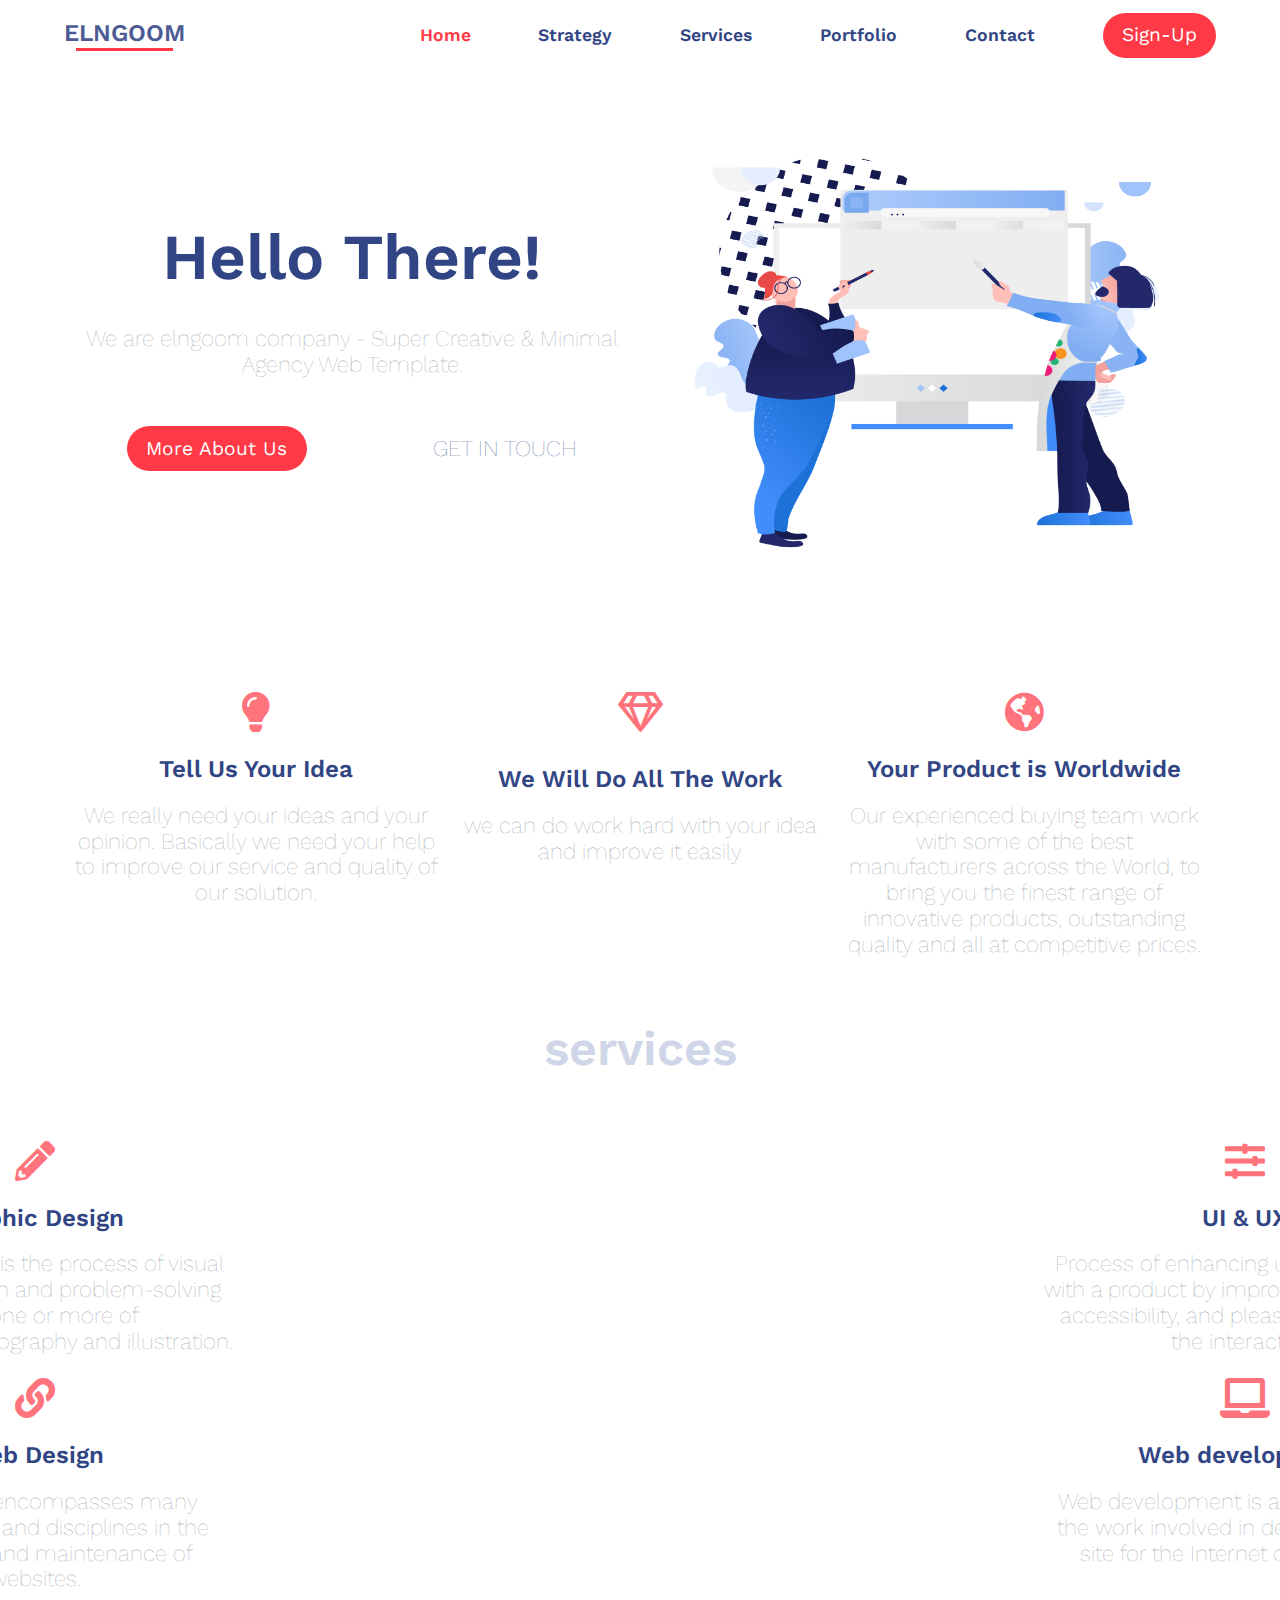
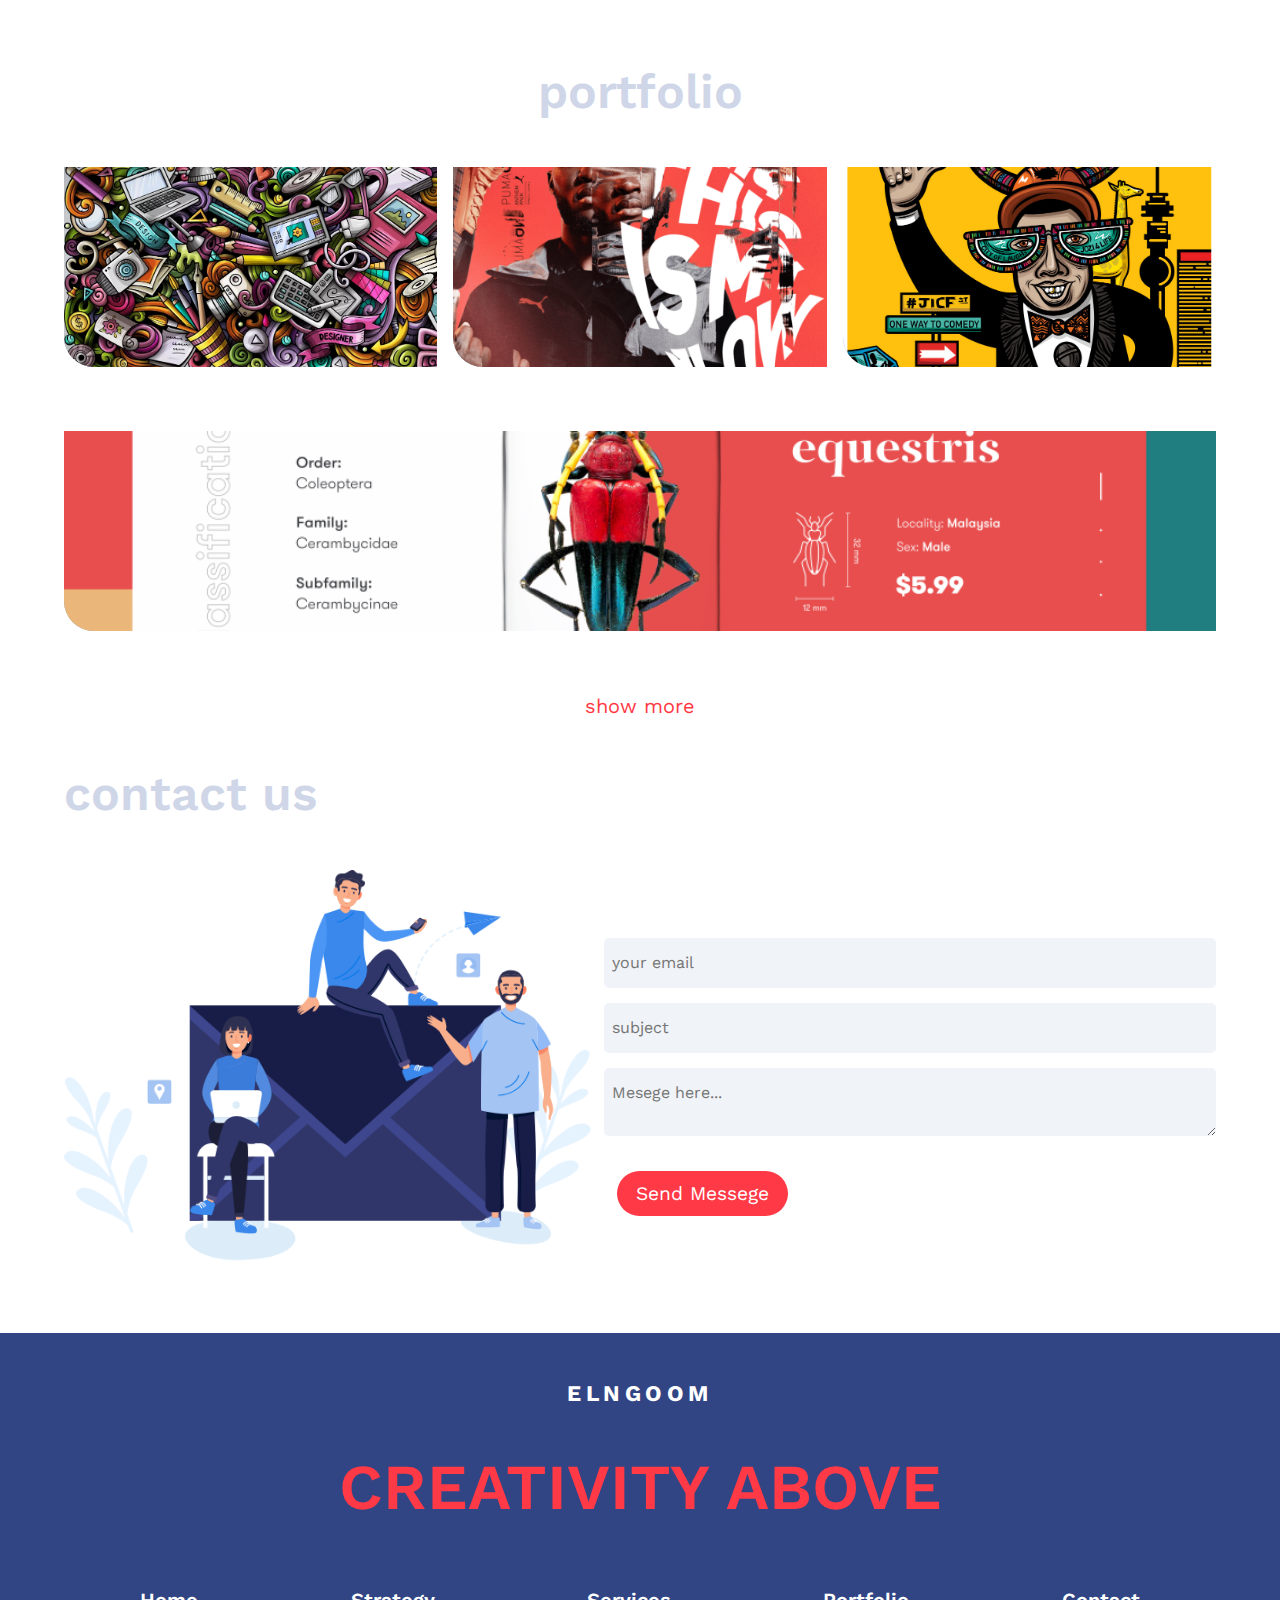
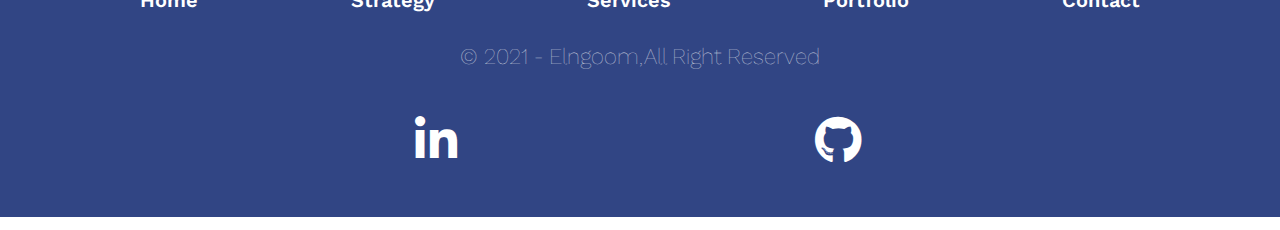
<file: index.html>
<!DOCTYPE html>
<html lang="en">

<head>
    <meta charset="UTF-8">
    <meta http-equiv="X-UA-Compatible" content="IE=edge">
    <meta name="viewport" content="width=device-width, initial-scale=1.0">
    <!-- font awsome file -->
    <link rel="stylesheet" href="css/all.min.css">
    <!-- Nrmailze all file  -->
    <link rel="stylesheet" href="fonts/normalize.css">
    <!-- google fonts -->
    <link rel="preconnect" href="https://fonts.gstatic.com">
    <link rel="stylesheet"
        href="https://fonts.googleapis.com/css2?family=Work+Sans:wght@200;100;300;500;600;800&display=swap">
    <!-- css main file -->
    <link rel="stylesheet" href="css/main.css">
    <title>Elngoom</title>
</head>

<body>


    <!-- start header -->
    <header>
        <div class="container header">
            <!-- logo and toggle -->
            <div>
                <div class="logo">
                    <p>elngoom</p>
                    <span></span>
                </div>
                <div class="toggle">
                    <span></span>
                    <span></span>
                    <span></span>
                </div>

            </div>
            <!-- navbar  -->
            <div class="nav-bar " class='close'>
                <ul class='list'>
                    <!-- <button class="button" href="#contact">sign-up</button> -->
                </ul>

            </div>

        </div>
    </header>
    <!-- End header -->
    <!-- start main -->
    <main>
        <div class="container">
            <!-- start home -->
            <section class="home" id="home">
                <!-- home left -->
                <div class="home-left">
                    <h1>Hello There!</h1>
                    <p class="subtitle">We are elngoom company - Super Creative & Minimal Agency Web Template.</p>
                    <div class="button-box">
                        <button class="button">more about us</button>
                        <p class="more"><a href="">get in touch</a></p>
                    </div>
                </div>
                <!-- home right -->
                <div class="home-right">
                    <img src="img/home1.png" alt="home image">
                </div>
            </section>
            <!--End home  -->
            <!-- start strategy -->
            <section class="strategy" id="strategy">
                <div>
                    <div class="icon"> <i class="fas fa-lightbulb"></i> </div>
                    <h3>Tell Us Your Idea</h3>
                    <p class="subtitle">We really need your ideas and your opinion. Basically we need your help to
                        improve our service and quality of our solution. </p>
                </div>
                <div>
                    <p class="icon"><i class="far fa-gem"></i></p>
                    <h3>We Will Do All The Work</h3>
                    <p class="subtitle"> we can do work hard with your idea and improve it easily </p>
                </div>
                <div>
                    <div class="icon"><i class="fas fa-globe-americas"></i></div>
                    <h3>Your Product is Worldwide</h3>
                    <p class="subtitle">Our experienced buying team work with some of the best manufacturers across the
                        World, to bring you the finest range of innovative products, outstanding quality and all at
                        competitive prices. </p>
                </div>
            </section>
            <!-- End strategy -->
            <!-- start services -->
            <h2>services</h2>
            <section class="services" id="services">
                <!-- services img  -->
                <div class="services-left">
                    <img src="img/services1.png" alt="services image">
                </div>
                <!-- serfvices content -->
                <div class="services-right">
                    <div class="services-left-one">
                        <div class="one">
                            <div class="icon"><i class="fas fa-pencil-alt"></i></div>
                            <h3>Graphic Design</h3>
                            <p class="subtitle">Graphic design is the process of visual communication and
                                problem-solving
                                using one or more of typography,photography and illustration.</p>
                        </div>
                        <div class="two">
                            <div class="icon"><i class="fa fa-link"></i></div>
                            <h3>Web Design</h3>
                            <p class="subtitle">Web design encompasses many different skills and disciplines in the
                                production and maintenance of websites.</p>
                        </div>
                    </div>
                    <div class="services-left-two">
                        <div class="one">
                            <div class="icon"><i class="fas fa-sliders-h"></i></div>
                            <h3>UI & UX</h3>
                            <p class="subtitle">Process of enhancing user satisfaction with a product by improving the
                                usability, accessibility, and pleasure provided in the interaction.</p>
                        </div>
                        <div class="two">
                            <div class="icon"><i class="fas fa-laptop"></i></div>
                            <h3>Web development</h3>
                            <p class="subtitle">Web development is a broad term for the work involved in developing a
                                web
                                site for the Internet or an intranet.</p>
                        </div>
                    </div>
                </div>

            </section>
            <!-- End services -->
            <!-- start portfolio -->
            <h2>portfolio</h2>
            <section class="portfolio" id="portfolio">
                <!-- my project protfolio -->
                <div class="myproject">
                    <!--with grid display-->
                    <div class="myproject-1">
                        <img src="img/graphic1.jpg" alt="">
                    </div>
                    <div class="myproject-2">
                        <img src="img/graphic2.png" alt="">

                    </div>
                    <div class="myproject-3">
                        <img src="img/grphic3.jpg" alt="">
                    </div>
                    <div class="myproject-4">
                        <img src="img/web1.png" alt="">
                    </div>
                    <div class="myproject-5">
                        <img src="img/web2.jpg" alt="">
                    </div>
                    <div class="myproject-6">
                        <img src="img/web3.jpg" alt="">
                    </div>
                    <div class="myproject-7">
                        <img src="img/web4.jpg" alt="">
                    </div>
                    <div class="myproject-8">
                        <img src="img/web5.jpg" alt="">
                    </div>
                </div>
                <div>
                    <button class="showmore">show more</button>
                </div>
            </section>
            <!-- End portfolio -->
            <!-- start contact -->
            <section class="contact" id="contact">
                <h2>contact us</h2>
                <div class="contact-container">
                    <div class="contact-us-left">
                        <img src="img/contacs us.png" alt="contact us image">
                    </div>
                    <div class="contact-us-right">
                        <div>
                            <input type="email" placeholder="your email">
                            <input type="subject" placeholder="subject">
                            <textarea type="text" placeholder="Mesege here..."></textarea>
                        </div>
                        <div>
                        </div>
                        <!-- button box that send your data to server -->
                        <div class="button-box">
                            <button class="button">send messege</button>
                        </div>
                    </div>
                </div>
            </section>
            <!-- End contact -->
        </div>
    </main>
    <!-- start footer -->
    <footer>
        <div class="container footer">
            <p class="elngoom"> elngoom</p>
            <h1>CREATIVITY ABOVE</h1>
            <div class="list">
                <ul>
                    <li><a href="#home">home</a></li>
                    <li><a href="#strategy">strategy</a></li>
                    <li><a href="#services">services</a></li>
                    <li><a href="#portfolio">portfolio</a></li>
                    <li><a href="#contact">contact</a></li>
                </ul>
            </div>
            <p class="copyRight">© 2021 - Elngoom,All Right Reserved</p>
            <div class="social">
                <a href="https://www.linkedin.com/in/eng-mohamed-ahmed/"><i class="fab fa-linkedin-in"></i></a>
                <a href="https://github.com/mohamed2020299"><i class="fab fa-github"></i></a>
            </div>
        </div>
    </footer>
    <div class="some-feachers">
        <span class="up">
            <i class="fas fa-chevron-up"></i>
        </span>
    </div>
    <!-- End footer -->

    <!-- java scripts files that controll in this file -->
    <script src="js/main.js"></script>



</body>

</html>
</file>
<file: css/main.css>
:root {
  --main-color: #ff3946;
  --secoundry-color: #314584;
}
/* End Variables */
/* start main rule */
* {
  margin: 0px;
  padding: 0px;
  box-sizing: border-box;
  -webkit-box-sizing: border-box;
  -moz-box-sizing: border-box;
}
body {
  font-family: "Work Sans", sans-serif;
  font-weight: 100;
  position: relative;
}
section {
  display: flex;
  flex-wrap: wrap;
  justify-content: space-between;
}
section:not(:first-child) {
  margin-bottom: 3em;
}

img {
  display: block;
  width: 100%;
  height: 100%;
}
.container {
  width: 80%;
  margin: 0 auto 0.8em;
}
h1,
h2,
h3,
h4 {
  color: var(--secoundry-color);
  font-weight: 600;
}
h1 {
  font-size: 2.2rem;
  margin: 0px;
  text-align: center;
}
h2 {
  font-size: 2.5rem;
  text-align: center;
  color: #cfd6e8;
  margin-bottom: 1em;
}
h3 {
  font-size: 1.5rem;
  text-align: center;
  margin-bottom: 0.8em;
}
.subtitle {
  color: #8f9599;
  text-align: center;
}
.button {
  background-color: var(--main-color);
  font-size: 1.2rem;
  color: white;
  text-decoration: none;
  border: none;
  background-color: var(--main-color);
  padding: 0.6em 1em;
  border-radius: 32px;
  text-transform: capitalize;
  transition: 0.3s;
  cursor: pointer;
  outline: none;
  min-width: 108px;
}
.button:hover {
  background-color: white;
  color: var(--secoundry-color);
  border: 2px solid var(--main-color);
}
ul li {
  list-style: none;
  display: flex;
  flex-wrap: wrap;
  text-transform: capitalize;
  margin-bottom: 0.6em;
  font-size: 1.25rem;
  font-weight: 600;
}
/* End main rule */
/* start header */
header {
  padding-bottom: 0.1em;
    transition: 0.5s;
    position: fixed;
    width: 100%;
    z-index: 300;
    top: 0px;
    background: #fff;
    margin-top: 0px;
}
.header-scroll{
  box-shadow: 0 2px 2px #b9b9b9;
}
.header {
  margin-top: 0.8em;
}
.header > div:first-child{
  display:flex;
  justify-content: space-between;
  margin-bottom: 1.5em;
}
.header .logo p {
  text-transform: uppercase;
  color: #4c5b93;
  font-size: 1.5rem;
  font-weight: 600;
}
.header .logo span {
  margin: 0 auto;
  background-color: var(--main-color);
  width: 80%;
  height: 3px;
  display: block;
  animation: change-width 4s linear;
}
.header .button a{
  color: white;
  text-decoration: none;
}
.header .button:hover a{
 color:var(--secoundry-color);
}
@keyframes change-width{
  0%{
    width:0%;
  }
  25%{
    width:20%;
  } 
  50%{
    width:40%;
  } 
  75%{
    width:60%;
  }
  100%{
    width:80%;
  }
}
.header .toggle {
  display: flex;
  flex-wrap: wrap;
  justify-content: flex-end;
  width: 30px;
}
.header .toggle span {
  width: 100%;
  height: 4px;
  margin-bottom: 0.2em;
  background-color: var(--main-color);
  display: block;
}
.header .toggle span:last-child {
  margin: 0;
}
.header .toggle span:nth-child(2) {
  width: 60%;
  transition: 0.5s;
}
.header .toggle:hover span:nth-child(2) {
  width: 100%;
}
.header .nav-bar{
  display: none;
  flex-direction: column;
  align-items: center;
  /* transition: display ; */
}
.header .nav-bar ul{
    display: flex;
    flex-direction: column;
    justify-content: space-between;
    align-items: center;
}
.header .nav-bar-open{
  display: flex;
}
.header .nav-bar ul li a{
  text-decoration: none;
  color: var(--secoundry-color);
  outline:none;
  font-size: 1.1rem;
}
.header .nav-bar ul li  .active-anchor{
  color:var(--main-color)
}
/* End header */
/* start home */

.home {
  
  flex-wrap: wrap-reverse;
  align-items: center;
  margin-top: 6em;
  margin-bottom: 5em
}
.home > div {
  width: 100%;
}
.home img {
  max-height: 500px;
}
.home h1 {
  margin-bottom: 0.5em;
}
.home .subtitle {
  margin-bottom: 0.9em;
  margin-bottom: 1.25em;
}
.home .button-box {
  display: flex;
  align-items: center;
  justify-content: space-around;
  flex-wrap: wrap;
}
.home .button-box .more a {
  text-decoration: none;
  color: var(--secoundry-color);
  text-transform: uppercase;
}
.home .button-box .more a:hover {
  color: var(--main-color);
}
.home .button-box .button {
  margin-bottom: 0.7em;
}
.home .button-box .more {
  width: 100%;
  text-align: center;
}
/* End home */
/* start strategy */

.strategy > div {
  padding: 1em 0.5em;
  width: 100%;
}
.strategy > div:hover {
  box-shadow: 0 0 20px #b7aeae36;
}
.strategy > div:not(:last-child) {
  margin-bottom: 1.5em;
}
.icon {
  text-align: center;
  margin-bottom: 1.5em;
}
.icon i {
  color: var(--main-color);
  font-size: 2.5rem;
  opacity: 0.7;
}
.icon:hover{
  transform: rotate(30deg );
}

/* start services */
.services > div {
  width: 100%;
}

.services > div:not(:last-child) {
  margin-bottom: 1em;
}
.services-right div > div {
  margin-bottom: 1.5em;
}
.services-left-two .two {
  margin-bottom: 0px;
}
/* End services */
/* start portfolio */
.portfolio{
  justify-content: center;
}
.portfolio .myproject{
  width: 100%;
}
.portfolio .myproject > div {
  padding-bottom: 1em;
  transition: 2s;
}
.portfolio .myproject > div:nth-child(n + 5) {
  display: none;
}
.portfolio .myproject > div img {
  width: 100%;
  height: 200px;
  background-color: #31458480;
  border-radius:  0 0 0 30px;
  object-fit: cover;
}
.portfolio .myproject > div:not(:last-child) {
  margin-bottom: 3em;
}


/* End protfolio */
/* start contact */
.contact-container{
  display:flex;
  justify-content: space-between;
  align-items: center;
  flex-wrap:wrap;
}
.contact div >div:not(:last-child) {
  margin-bottom: 1em;
}
.contact div input {
  width: 100%;
  border: none;
  outline: none;
  background-color: #f0f3f7;
  padding: 1em 0.5em;
  border-radius: 5px;
  margin-bottom: 0.9em;
}
.contact div input:focus{
  /* border: 0.5px solid #314584; */
  box-shadow: 0 0  5px #314584;
}
textarea {
  width: 100%;
  border: none;
  outline: none;
  background-color: #f0f3f7;
  padding: 1em 0.5em;
  border-radius: 5px;
  margin-bottom: 0.9em;
}

/* End contact */

.portfolio .showmore {
  border: none;
  background: none;
  color: var(--main-color);
  margin: 0 auto;
  font-size: 1.25rem;
  outline: none;
  cursor: pointer;
}
/* start footer */
footer {
  background-color: var(--secoundry-color);
}
.footer {
  padding: 3em 0;
}
.footer p {
  color: white;
  text-align: center;
  margin-bottom: 2em;
}
.footer .elngoom {
  text-transform: uppercase;
  letter-spacing: 0.2em;
  font-weight: bold;
  text-align: center;
}
.footer h1 {
  color: var(--main-color);
  margin-bottom: 1em;
}
.footer .list {
  margin-bottom: 2em;
}
.footer ul {
  /* display: flex;   //in size big
  flex-wrap: wrap;
  align-items: center;   
  justify-content: space-between; */
}
.footer ul li a {
  text-decoration: none;
  color: white;
  margin: 0 auto;
}
.footer .copyRight {
  opacity: 0.8;
}
.footer .social a {
  display: block;
  width: 50px;
  color: white;
  font-size: 3rem;
}
.footer .social {
  display: flex;
  justify-content: space-evenly;
  align-items: center;
}
/* end footer */
/* start some feacheres */
.up{
  position: fixed;
  top: 80%;
  right: 10px;
  cursor: pointer;
  color: white;
  background-color: rgb(57, 136, 236);
  padding: 5px 9px;
  border-radius: 5px;
  right: -100px;
  transition: 0.5s;
}
.up-show{
  right:10px;
}
/* End some feacheres */

/* media query 768px */
@media (min-width: 768px) {
  /*Start basics */
  h1 {
    font-size: 2.5rem;
  }

  p {
    font-size: 1.3rem;
  }
  /*End basics */
  /* start header */
  .header {
    display:flex;
    justify-content: space-between;
    align-items: center;
  }

  .header div:first-child .toggle{
    display: none;
  }
  .header .nav-bar{
    display: block;
    width: 70%;
  }
  .header > div:first-child{
    display:flex;
    justify-content: space-between;
    width: 20%;
    margin-bottom: 0;
  }
  .header .nav-bar ul{
    flex-direction: row;
    align-items: baseline;
  }
  
 .header ul  .button{
  margin-left: 0.5em;
  }
  .header ul li{
    margin-bottom:0px;
    margin-left: 0.5em;
  }
  /* End header */
  /* start home */
  
  .home .button-box {
    flex-wrap: nowrap;
  }
  .home .button-box .more {
    width: inherit;
  }
  /* End home */
  /* start services */
  .footer ul {
    display: flex;
    justify-content: space-around;
  }
  .footer ul li {
    margin-bottom: 0px;
  }
  /* start portfolio */

  /* End portfolio */
  .portfolio .myproject{
    display:grid;
    grid-template-columns: repeat(2,1fr);
    column-gap: 1em;
  }
  /* start contact */
  .contact-container{
    flex-wrap:nowrap;
  }
  
.contact-us-left img{
  min-width:420px;
}
  .contact-container div:not(:first-child){
    margin-left:0.8em;
  }
  /* End contact */
}
@media (min-width: 992px) {
  .container {
    width: 90%;
  }
  /*Start basics */
  h1 {
    font-size: 4rem;
  }
  h2 {
    font-size: 3rem;
  }

  p {
    font-size: 1.4rem;
  }
  /*End basics */
  /* start home */
  .home {
    display: flex;
    flex-wrap: nowrap;
    height: inherit;
  }
  .home .subtitle {
    margin-bottom: 3rem;
  }
  .home .button-box .button {
    margin-bottom: 0;
  }
  /* End home */
  /* Start strategy */
  .strategy {
    flex-wrap: nowrap;
  }
  .strategy > div:not(:last-child) {
    margin-bottom: 0px;
  }
  /* End strategy */
  /*Start services */
  .services-right {
    display: flex;
    flex-wrap: nowrap;
    justify-content: space-between;
  }
  .services-right >div{
    width: 45%;
  }
  .services-right >div:nth-child(2n+1){
    margin-right:20%;
    margin-left:-20%;
    transition: 3s;
  }
  
  .services-right >div:nth-child(2n+2){
    margin-left:50%;
    margin-right:-20%;
    transition: 3s;
  }
  
  .services > div img {
    display: none;
  }
/* End services */
/* start protfolio */
.portfolio .myproject{
  grid-template-columns: repeat(3,1fr);
}
 .myproject>div:nth-of-type(4n){
  grid-column: span 3;
}

/* End protfolio */
}
</file>
